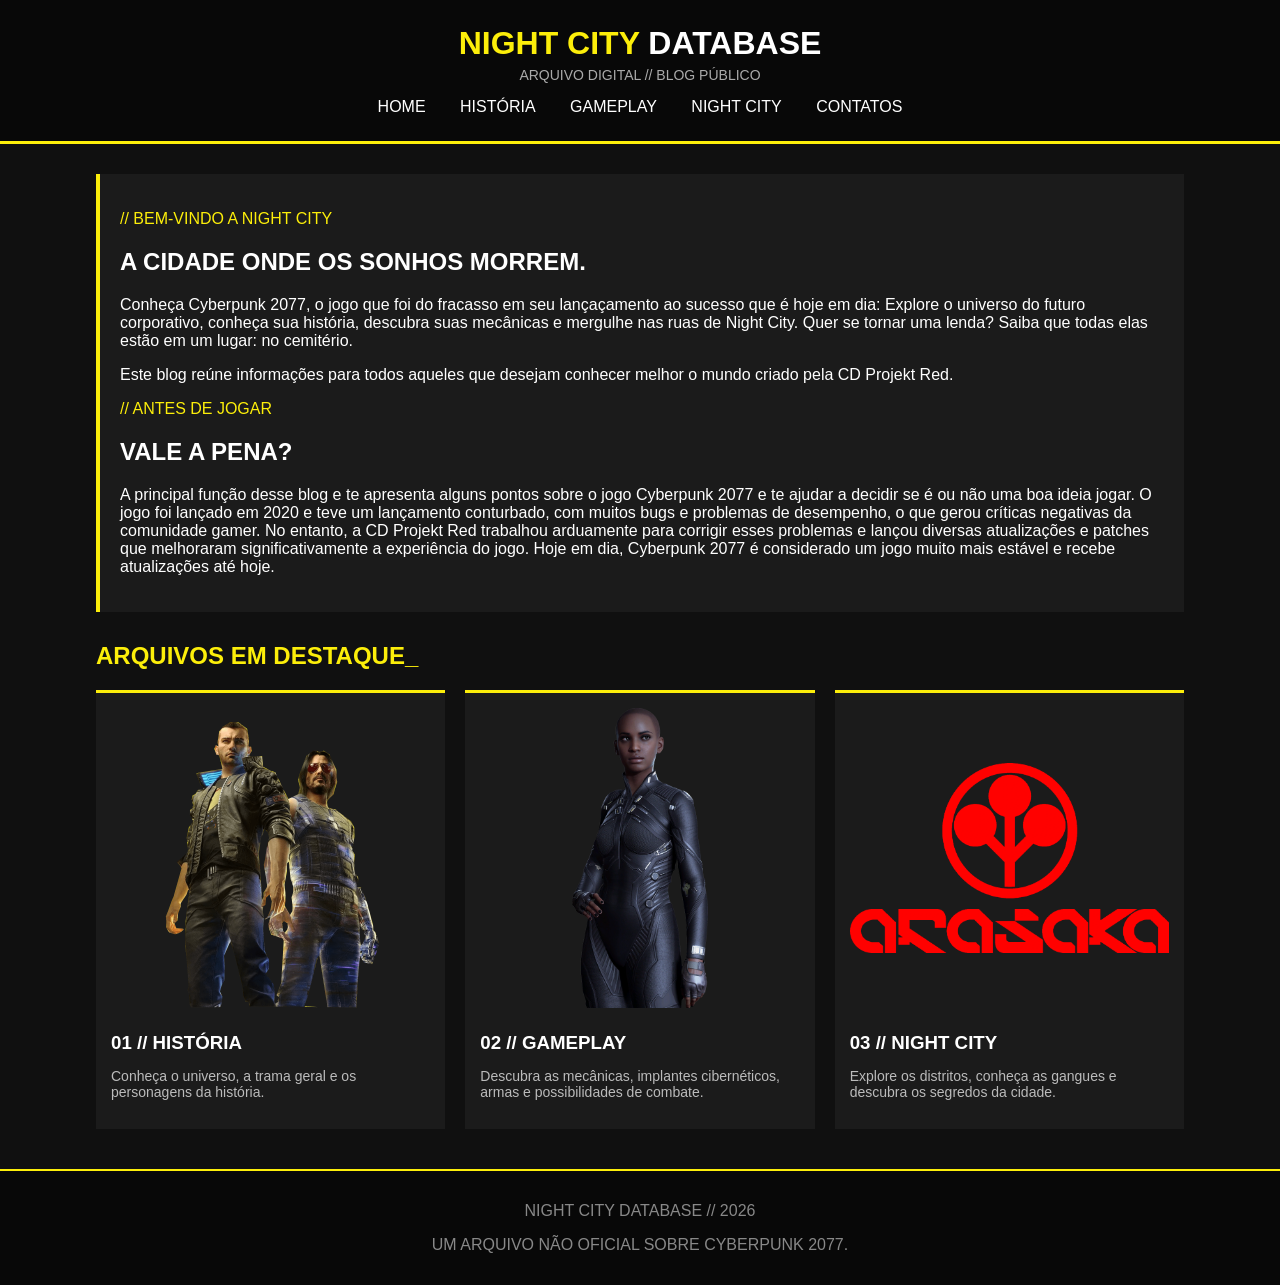
<file: index.html>
<!DOCTYPE html>
<html lang="pt-BR">
<head>
    <meta charset="UTF-8">
    <meta name="viewport" content="width=device-width, initial-scale=1.0">
    <title>Night City Database</title>
    <link rel="stylesheet" href="style.css">
</head>
<body>

    <header>
        <h1>NIGHT CITY <span>DATABASE</span></h1>
        <p>ARQUIVO DIGITAL // BLOG PÚBLICO</p>
        <nav>
            <a href="index.html">HOME</a>
            <a href="historia.html">HISTÓRIA</a>
            <a href="gameplay.html">GAMEPLAY</a>
            <a href="night-city.html">NIGHT CITY</a>
            <a href="contatos.html">CONTATOS</a>
        </nav>
    </header>

    <main>
        <section class="intro">
            <p class="tag">// BEM-VINDO A NIGHT CITY</p>
            <h2>A CIDADE ONDE OS SONHOS MORREM.</h2>

            <p>
                Conheça Cyberpunk 2077, o jogo que foi do fracasso em seu lançaçamento ao sucesso que é hoje em dia: 
                Explore o universo do futuro corporativo, conheça sua história, descubra suas mecânicas e mergulhe nas ruas de Night City.
                Quer se tornar uma lenda? Saiba que todas elas estão em um lugar: no cemitério.
            </p>
            <p>
                Este blog reúne informações para todos aqueles que desejam conhecer melhor o mundo criado pela CD Projekt Red.
            </p>
             <p class="tag">// ANTES DE JOGAR</p>
            <h2>VALE A PENA?</h2>

            <p>
                A principal função desse blog e te apresenta alguns pontos sobre o jogo Cyberpunk 2077 e te ajudar a decidir se é ou não uma boa ideia jogar. 
                O jogo foi lançado em 2020 e teve um lançamento conturbado, com muitos bugs e problemas de desempenho, o que gerou críticas negativas da comunidade 
                gamer. No entanto, a CD Projekt Red trabalhou arduamente para corrigir esses problemas e lançou diversas atualizações e patches que melhoraram significativamente
                a experiência do jogo. Hoje em dia, Cyberpunk 2077 é considerado um jogo muito mais estável e recebe atualizações até hoje.
            </p>
        </section>

        <section class="destaques">
            <h2>ARQUIVOS EM DESTAQUE_</h2>
            
            <div class="cards">
                <article class="card">
                    <a href="historia.html">
                        <img src="img/história.png" alt="Personagens de Cyberpunk 2077">
                        <h3>01 // HISTÓRIA</h3>
                    </a>
                    <p>Conheça o universo, a trama geral e os personagens da história.</p>
                </article>

                <article class="card">
                    <a href="gameplay.html">
                        <img src="img/gameplay.png" alt="Combate em Cyberpunk 2077">
                        <h3>02 // GAMEPLAY</h3>
                    </a>
                    <p>Descubra as mecânicas, implantes cibernéticos, armas e possibilidades de combate.</p>
                </article>

                <article class="card">
                    <a href="night-city.html">
                        <img src="img/night-city.png" alt="Vista de Night City">
                        <h3>03 // NIGHT CITY</h3>
                    </a>
                    <p>Explore os distritos, conheça as gangues e descubra os segredos da cidade.</p>
                </article>
            </div>
        </section>
    </main>

    <footer>
        <p>NIGHT CITY DATABASE // 2026</p>
        <p>UM ARQUIVO NÃO OFICIAL SOBRE CYBERPUNK 2077.</p>
    </footer>

</body>
</html>
</file>
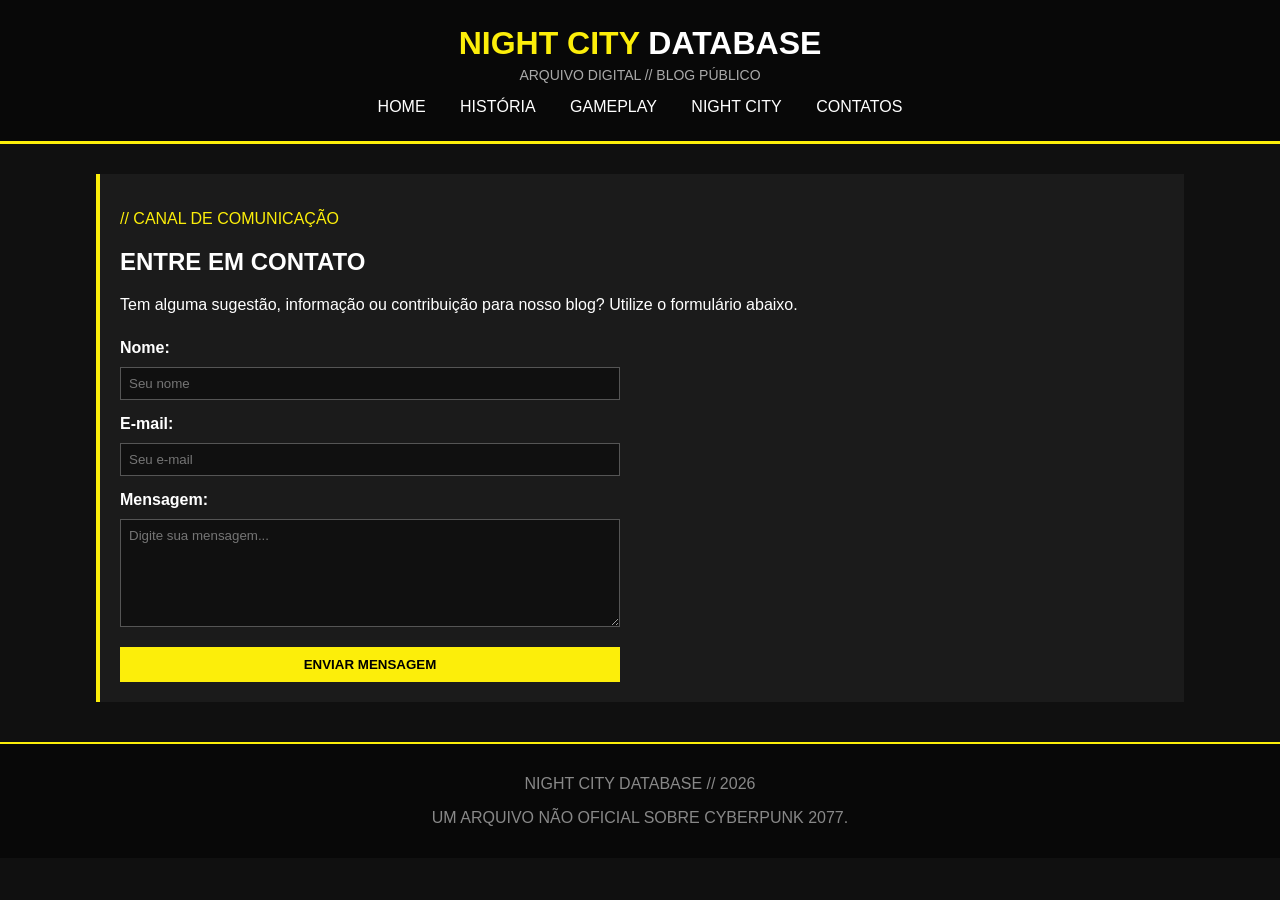
<file: contatos.html>
<!DOCTYPE html>
<html lang="pt-BR">
<head>
    <meta charset="UTF-8">
    <meta name="viewport" content="width=device-width, initial-scale=1.0">
    <title>Contatos | Night City Database</title>
    <link rel="stylesheet" href="style.css">
</head>
<body>

<header>
    <h1>NIGHT CITY <span>DATABASE</span></h1>
    <p>ARQUIVO DIGITAL // BLOG PÚBLICO</p>
    <nav>
        <a href="index.html">HOME</a>
        <a href="historia.html">HISTÓRIA</a>
        <a href="gameplay.html">GAMEPLAY</a>
        <a href="night-city.html">NIGHT CITY</a>
        <a href="contatos.html">CONTATOS</a>
    </nav>
</header>

<main>
    <section class="intro">
        <p class="tag">// CANAL DE COMUNICAÇÃO</p>
        <h2>ENTRE EM CONTATO</h2>

        <p>
            Tem alguma sugestão, informação ou contribuição para
            nosso blog? Utilize o formulário abaixo.
        </p>

        <form class="contact-form">
            <label for="nome">Nome:</label>
            <input type="text" id="nome" placeholder="Seu nome">

            <label for="email">E-mail:</label>
            <input type="email" id="email" placeholder="Seu e-mail">

            <label for="mensagem">Mensagem:</label>
            <textarea id="mensagem" rows="6"
                placeholder="Digite sua mensagem..."></textarea>

            <button type="button">ENVIAR MENSAGEM</button>
        </form>
    </section>
</main>

<footer>
    <p>NIGHT CITY DATABASE // 2026</p>
    <p>UM ARQUIVO NÃO OFICIAL SOBRE CYBERPUNK 2077.</p>
</footer>

</body>
</html>
</file>
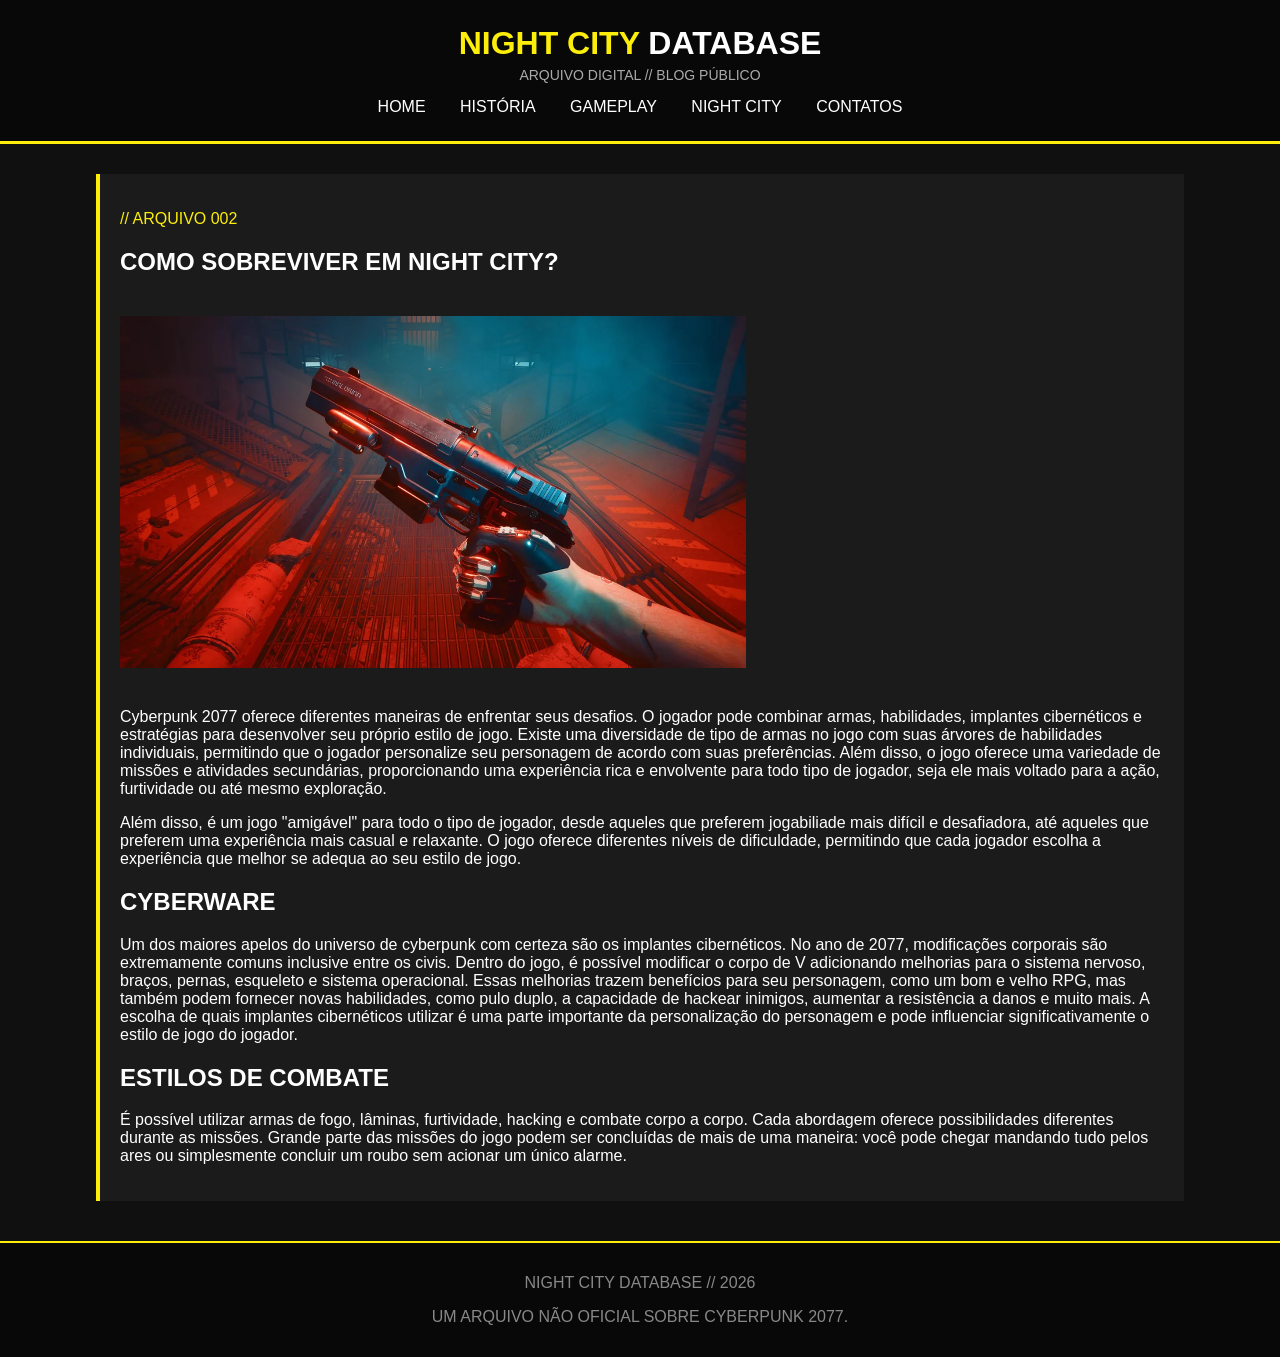
<file: gameplay.html>
<!DOCTYPE html>
<html lang="pt-BR">
<head>
    <meta charset="UTF-8">
    <meta name="viewport" content="width=device-width, initial-scale=1.0">
    <title>Gameplay | Night City Database</title>
    <link rel="stylesheet" href="style.css">
</head>
<body>

<header>
    <h1>NIGHT CITY <span>DATABASE</span></h1>
    <p>ARQUIVO DIGITAL // BLOG PÚBLICO</p>
    <nav>
        <a href="index.html">HOME</a>
        <a href="historia.html">HISTÓRIA</a>
        <a href="gameplay.html">GAMEPLAY</a>
        <a href="night-city.html">NIGHT CITY</a>
        <a href="contatos.html">CONTATOS</a>
    </nav>
</header>

<main>
    <section class="intro">
        <p class="tag">// ARQUIVO 002</p>
        <h2>COMO SOBREVIVER EM NIGHT CITY?</h2>

        <img class="banner" src="img/gameplay2.png" style="width: 60%; height: 60%; object-fit: scale-down;" alt="Combate em Cyberpunk 2077">

        <p>
            Cyberpunk 2077 oferece diferentes maneiras de enfrentar seus desafios.
            O jogador pode combinar armas, habilidades, implantes cibernéticos
            e estratégias para desenvolver seu próprio estilo de jogo. Existe uma diversidade de tipo de armas no jogo com suas árvores de habilidades
            individuais, permitindo que o jogador personalize seu personagem de acordo com suas preferências. Além disso, o jogo oferece uma variedade de missões 
            e atividades secundárias, proporcionando uma experiência rica e envolvente para todo tipo de jogador, seja ele mais voltado para a ação, furtividade ou até mesmo exploração.
        </p>
        <p>
            Além disso, é um jogo "amigável" para todo o tipo de jogador, desde aqueles que preferem jogabiliade mais difícil e desafiadora, 
            até aqueles que preferem uma experiência mais casual e relaxante. O jogo oferece diferentes níveis de dificuldade, permitindo que cada 
            jogador escolha a experiência que melhor se adequa ao seu estilo de jogo.
        <br>

        <h2>CYBERWARE</h2>
        <p>
            Um dos maiores apelos do universo de cyberpunk com certeza são os implantes cibernéticos. 
            No ano de 2077, modificações corporais são extremamente comuns inclusive entre os civis. Dentro do jogo, é possível modificar o corpo de V
            adicionando melhorias para o sistema nervoso, braços, pernas, esqueleto e sistema operacional. Essas melhorias trazem benefícios para seu personagem,
            como um bom e velho RPG, mas também podem fornecer novas habilidades, como pulo duplo, a capacidade de hackear inimigos, aumentar a resistência a danos e muito mais. 
            A escolha de quais implantes cibernéticos utilizar é uma parte importante da personalização do personagem e pode influenciar significativamente o estilo de jogo do jogador.
        </p>

        <h2>ESTILOS DE COMBATE</h2>
        <p>
            É possível utilizar armas de fogo, lâminas, furtividade, hacking e combate corpo a corpo. Cada abordagem oferece
            possibilidades diferentes durante as missões. Grande parte das missões do jogo podem ser concluídas de mais de uma maneira:
            você pode chegar mandando tudo pelos ares ou simplesmente concluir um roubo sem acionar um único alarme.
        </p>
    </section>
</main>

<footer>
    <p>NIGHT CITY DATABASE // 2026</p>
    <p>UM ARQUIVO NÃO OFICIAL SOBRE CYBERPUNK 2077.</p>
</footer>

</body>
</html>
</file>
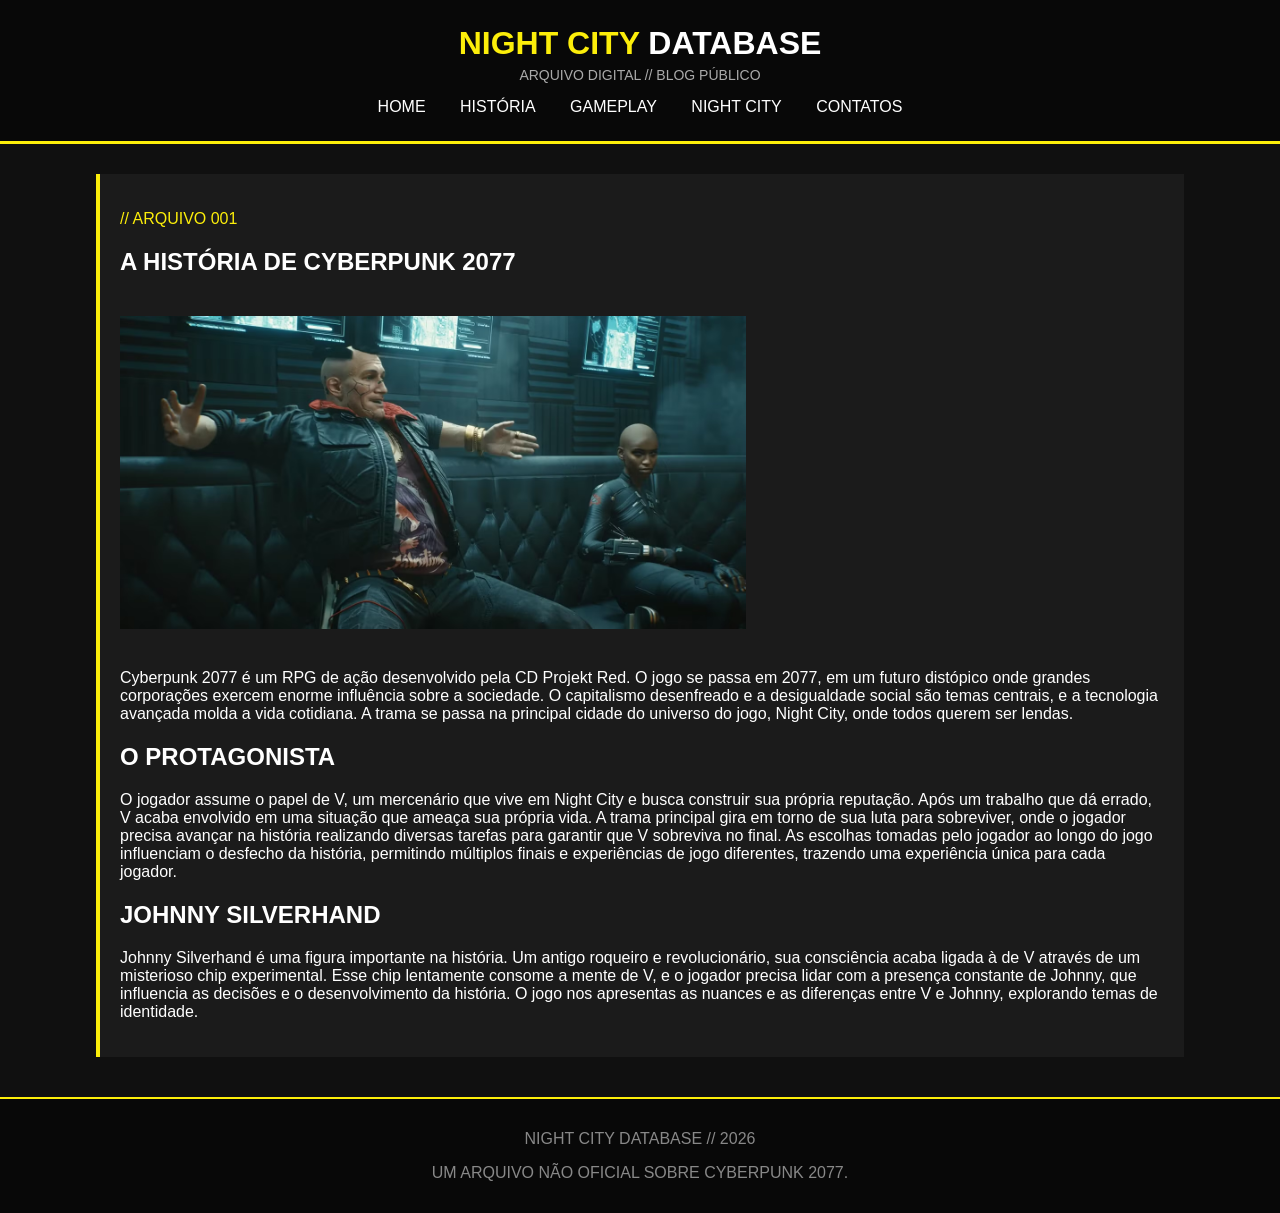
<file: historia.html>
<!DOCTYPE html>
<html lang="pt-BR">
<head>
    <meta charset="UTF-8">
    <meta name="viewport" content="width=device-width, initial-scale=1.0">
    <title>História | Night City Database</title>
    <link rel="stylesheet" href="style.css">
</head>
<body>

<header>
    <h1>NIGHT CITY <span>DATABASE</span></h1>
    <p>ARQUIVO DIGITAL // BLOG PÚBLICO</p>
    <nav>
        <a href="index.html">HOME</a>
        <a href="historia.html">HISTÓRIA</a>
        <a href="gameplay.html">GAMEPLAY</a>
        <a href="night-city.html">NIGHT CITY</a>
        <a href="contatos.html">CONTATOS</a>
    </nav>
</header>

<main>
    <section class="intro">
        <p class="tag">// ARQUIVO 001</p>
        <h2>A HISTÓRIA DE CYBERPUNK 2077</h2>

        <img class="banner" src="img/historia2.png" style="width: 60%; height: 60%; object-fit: scale-down;" alt="Universo de Cyberpunk 2077">

        <p>
            Cyberpunk 2077 é um RPG de ação desenvolvido pela CD Projekt Red.
            O jogo se passa em 2077, em um futuro distópico onde grandes
            corporações exercem enorme influência sobre a sociedade. O capitalismo desenfreado e a desigualdade social são temas centrais, e a tecnologia avançada molda a vida cotidiana.
            A trama se passa na principal cidade do universo do jogo, Night City, onde todos querem ser lendas.
        </p>

        <h2>O PROTAGONISTA</h2>
        <p>
            O jogador assume o papel de V, um mercenário que vive em Night City
            e busca construir sua própria reputação. Após um trabalho que dá
            errado, V acaba envolvido em uma situação que ameaça sua própria vida. A trama principal gira em torno de sua luta para sobreviver, 
            onde o jogador precisa avançar na história realizando diversas tarefas para garantir que V sobreviva no final. As escolhas tomadas pelo
            jogador ao longo do jogo influenciam o desfecho da história, permitindo múltiplos finais e experiências de jogo diferentes, trazendo uma 
            experiência única para cada jogador.
        </p>

        <h2>JOHNNY SILVERHAND</h2>
        <p>
            Johnny Silverhand é uma figura importante na história.
            Um antigo roqueiro e revolucionário, sua consciência acaba
            ligada à de V através de um misterioso chip experimental. Esse chip lentamente consome a mente de V, 
            e o jogador precisa lidar com a presença constante de Johnny, que influencia as decisões e o desenvolvimento da história. 
            O jogo nos apresentas as nuances e as diferenças entre V e Johnny, explorando temas de identidade.
        </p>
    </section>
</main>

<footer>
    <p>NIGHT CITY DATABASE // 2026</p>
    <p>UM ARQUIVO NÃO OFICIAL SOBRE CYBERPUNK 2077.</p>
</footer>

</body>
</html>
</file>
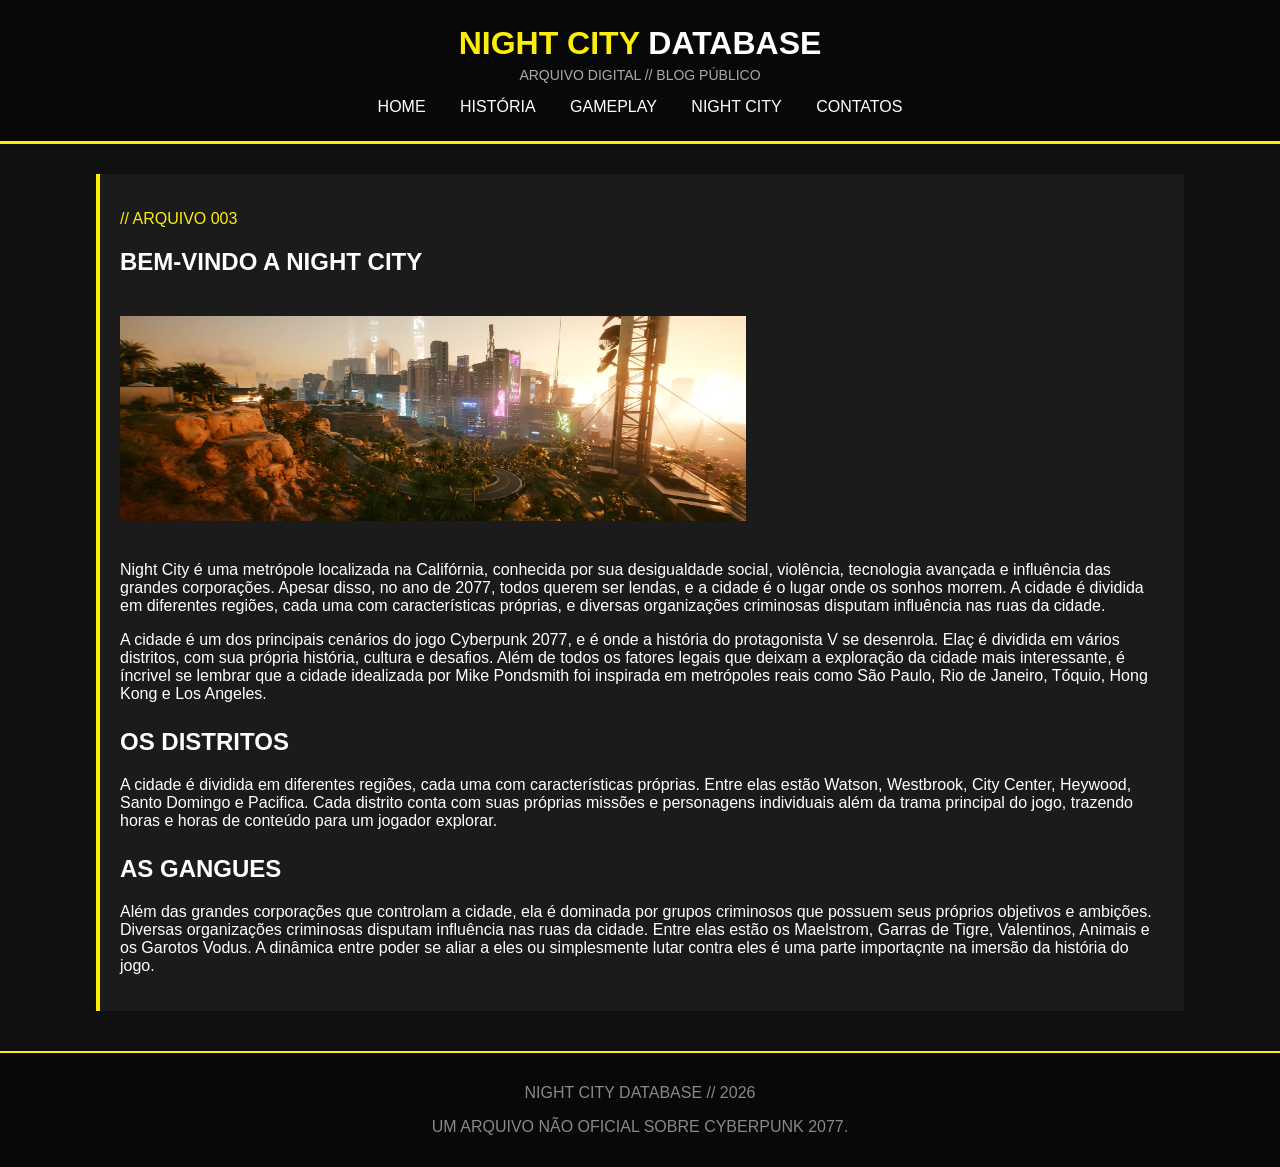
<file: night-city.html>
<!DOCTYPE html>
<html lang="pt-BR">
<head>
    <meta charset="UTF-8">
    <meta name="viewport" content="width=device-width, initial-scale=1.0">
    <title>Night City | Night City Database</title>
    <link rel="stylesheet" href="style.css">
</head>
<body>

<header>
    <h1>NIGHT CITY <span>DATABASE</span></h1>
    <p class="header-sub">ARQUIVO DIGITAL // BLOG PÚBLICO</p>
    <nav>
        <a href="index.html">HOME</a>
        <a href="historia.html">HISTÓRIA</a>
        <a href="gameplay.html">GAMEPLAY</a>
        <a href="night-city.html">NIGHT CITY</a>
        <a href="contatos.html">CONTATOS</a>
    </nav>
</header>

<main>
    <section class="intro">
        <p class="tag">// ARQUIVO 003</p>
        <h2>BEM-VINDO A NIGHT CITY</h2>

        <img class="banner" src="img/night-city2.png" style="width: 60%; height: 60%; object-fit: scale-down;"alt="Paisagem urbana de Night City">

        <p>
            Night City é uma metrópole localizada na Califórnia, conhecida por sua desigualdade social, violência, tecnologia avançada e influência das grandes corporações.
            Apesar disso, no ano de 2077, todos querem ser lendas, e a cidade é o lugar onde os sonhos morrem. A cidade é dividida em diferentes regiões, cada uma com características 
            próprias, e diversas organizações criminosas disputam influência nas ruas da cidade.
        </p>
        <p>
            A cidade é um dos principais cenários do jogo Cyberpunk 2077, e é onde a história do protagonista V se desenrola. Elaç é dividida em vários distritos, 
            com sua própria história, cultura e desafios. Além de todos os fatores legais que deixam a exploração da cidade mais interessante, é íncrivel se lembrar que
            a cidade idealizada por Mike Pondsmith foi inspirada em metrópoles reais como São Paulo, Rio de Janeiro, Tóquio, Hong Kong e Los Angeles.
        </p>


        <div style="margin-top: 25px;">
            <h2>OS DISTRITOS</h2>
            <p>
                A cidade é dividida em diferentes regiões, cada uma com características próprias. Entre elas estão Watson, Westbrook, City Center, Heywood, Santo Domingo e Pacifica.
                Cada distrito conta com suas próprias missões e personagens individuais além da trama principal do jogo, trazendo horas e horas de conteúdo para um jogador explorar.
            </p>
        </div>

        <div style="margin-top: 25px;">
            <h2>AS GANGUES</h2>
            <p>
                Além das grandes corporações que controlam a cidade, ela é dominada por grupos criminosos que possuem seus próprios objetivos e ambições.
                Diversas organizações criminosas disputam influência nas ruas da cidade. Entre elas estão os Maelstrom, Garras de Tigre, Valentinos, Animais e os Garotos Vodus.
                A dinâmica entre poder se aliar a eles ou simplesmente lutar contra eles é uma parte importaçnte na imersão da história do jogo.
             </p>
        </div>
    </section>
</main>

<footer>
    <p>NIGHT CITY DATABASE // 2026</p>
    <p>UM ARQUIVO NÃO OFICIAL SOBRE CYBERPUNK 2077.</p>
</footer>

</body>
</html>
</file>
<file: style.css>
/* 1. GERAL E CORPO DA PÁGINA: Configura o fundo preto escuro (#101010), texto branco, fonte Arial limpa e remove as margens padrões da página. */
body {
    background-color: #101010;
    color: #ffffff;
    font-family: Arial, sans-serif;
    margin: 0;
}

/* 2. CABEÇALHO E NAVEGAÇÃO: Centraliza tudo no meio, com fundo quase preto (#080808), borda inferior amarela marcante e os links do menu com efeito hover amarelo. */
header {
    background-color: #080808;
    padding: 25px;
    border-bottom: 3px solid #fcee0a;
    text-align: center;
}

header h1 {
    color: #fcee0a;
    margin: 0 0 5px 0;
}

header p {
    color: #aaaaaa;
    font-size: 14px;
    margin: 0 0 15px 0;
}

header span {
    color: #ffffff;
}

nav {
    margin-top: 10px;
}

nav a {
    color: #ffffff;
    text-decoration: none;
    margin: 0 15px;
}

nav a:hover {
    color: #fcee0a;
}

/* 3. ESTRUTURA PRINCIPAL E INTRODUÇÃO: Centraliza o conteúdo principal ocupando 85% da largura da tela e cria o bloco de introdução com uma barra amarela vertical na lateral esquerda. */
main {
    width: 85%;
    margin: 30px auto;
}

.intro {
    background-color: #1b1b1b;
    padding: 20px;
    border-left: 4px solid #fcee0a;
    margin-bottom: 30px;
}

.tag {
    color: #fcee0a;
}

/* 4. SEÇÃO DE CARDS E DESTAQUES: Organiza os cards lado a lado usando Flexbox com espaçamento uniforme, padronizando o tamanho das imagens. */
.destaques h2 {
    color: #fcee0a;
    margin-bottom: 20px;
}

.cards {
    display: flex;
    gap: 20px;
}

.card {
    background-color: #1b1b1b;
    padding: 15px;
    width: 33%;
    border-top: 3px solid #fcee0a;
}

.card img {
    width: 100%;
    height: 300px;
    object-fit: contain;
    margin-bottom: 10px;
}

.card h3 {
    color: #ffffff;
    margin: 10px 0 5px 0;
}

.card a {
    color: #fcee0a;
    text-decoration: none;
}

.card a:hover {
    text-decoration: underline;
}

.card p {
    color: #bbbbbb;
    font-size: 14px;
}

/* 5. BANNERS: Garante que os banners ocupem 100% da largura do bloco. */
.banner {
    width: 100%;
    margin: 20px 0;
}

/* 6. FORMULÁRIO DE CONTATO: Empilha os campos na vertical com fundo escuro, bordas cinzas e botão amarelo em destaque. */
.contact-form {
    display: flex;
    flex-direction: column;
    gap: 10px;
    max-width: 500px;
    margin-top: 20px;
}

.contact-form label {
    color: #ffffff;
    font-weight: bold;
    margin-top: 5px;
}

.contact-form input,
.contact-form textarea {
    padding: 8px;
    background-color: #101010;
    color: #ffffff;
    border: 1px solid #555555;
    font-family: Arial, sans-serif;
}

.contact-form button {
    padding: 10px;
    background-color: #fcee0a;
    color: #000000;
    border: none;
    cursor: pointer;
    font-weight: bold;
    margin-top: 10px;
}

.contact-form button:hover {
    background-color: #e5d709;
}

/* 7. RODAPÉ DA PÁGINA: Fecha a página com uma faixa escura centralizada, delimitada por uma linha amarela no topo e texto em cinza. */
footer {
    background-color: #080808;
    border-top: 2px solid #fcee0a;
    padding: 15px;
    text-align: center;
    color: #888888;
    margin-top: 40px;
}
</file>
